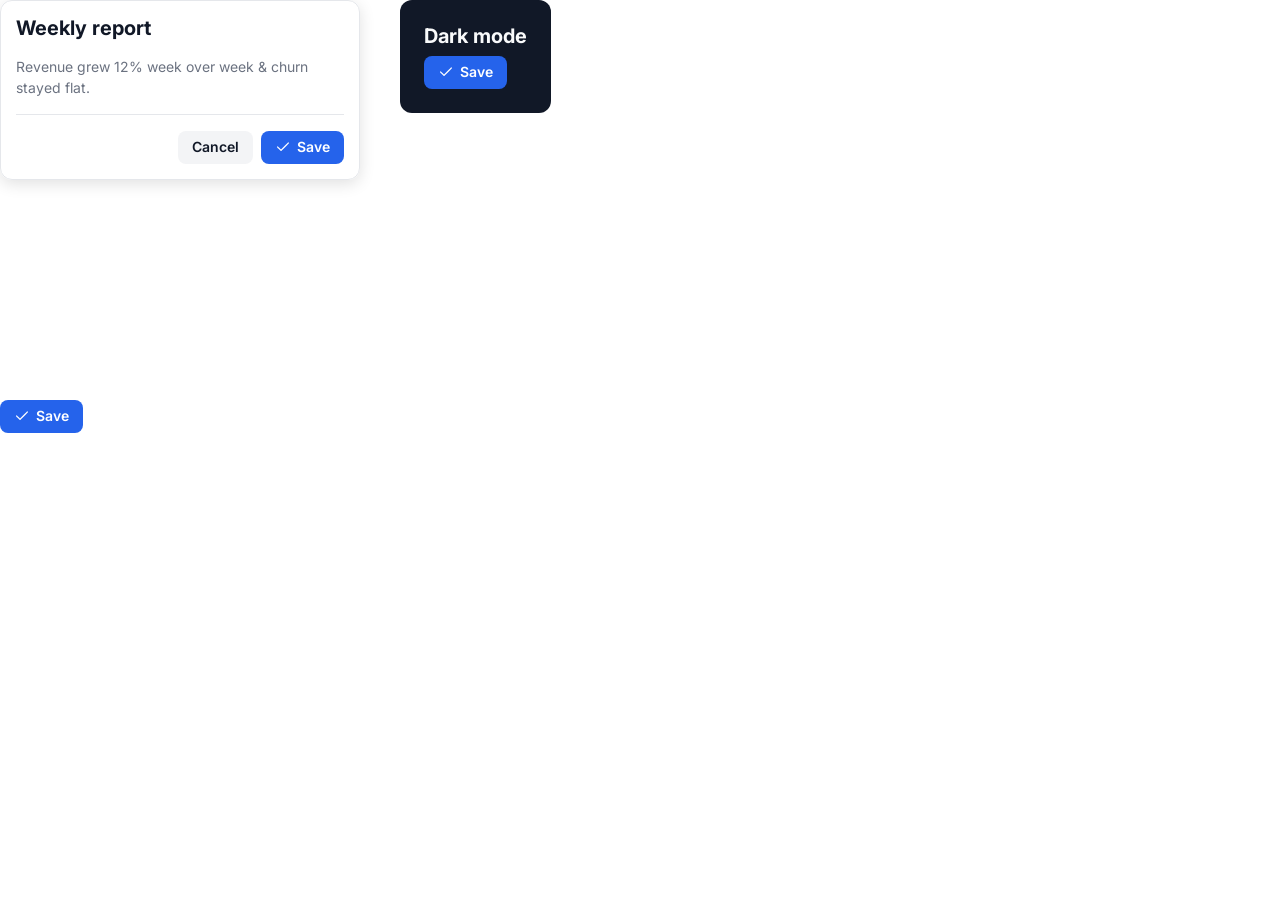
<file: crates/pen-codegen/tests/golden/card.html-css/index.html>
<!doctype html>
<html lang="en">
  <head>
    <meta charset="UTF-8">
    <meta name="viewport" content="width=device-width, initial-scale=1.0">
    <title>Button</title>
    <link rel="preconnect" href="https://fonts.googleapis.com">
    <link rel="preconnect" href="https://fonts.gstatic.com" crossorigin>
    <link href="https://fonts.googleapis.com/css2?family=Inter:wght@400;600;700&amp;display=swap" rel="stylesheet">
    <link rel="stylesheet" href="styles.css">
  </head>
  <body>
    <div class="canvas" data-pen-root>
      <div class="button" data-mode="light">
        <svg class="icon" viewBox="0 0 1000 1000" fill="none" xmlns="http://www.w3.org/2000/svg">
          <path d="M820 211Q815 212 811 215Q807 218 591 434L375 649L283 557Q191 465 184.5 462Q178 459 168.5 459Q159 459 152 461.5Q145 464 138.5 469.5Q132 475 129 482Q127 487 126.5 490Q126 493 126 500L126 503Q125 511 129 517Q134 525 155 546Q169 561 224 616L331 722Q351 741 359 746Q364 750 372 749L379 750Q384 750 389 748Q395 743 412 727.5Q429 712 469 673L632 510Q781 360 825 316Q869 272 871 267Q874 261 874 250Q874 243 873.5 240Q873 237 871 232Q868 226 861.5 220Q855 214 848.5 211.5Q842 209 833.5 209Q825 209 820 211Z" fill="currentColor"/>
        </svg>
        <p class="label">Save</p>
      </div>
      <div class="card" data-mode="light">
        <p class="title">Weekly report</p>
        <p class="body">Revenue grew 12% week over week &amp; churn stayed flat.</p>
        <div class="divider"></div>
        <div class="actions">
          <!-- component: Button -->
          <div class="button-2">
            <p class="label-2">Cancel</p>
          </div>
          <!-- component: Button -->
          <div class="button-3">
            <svg class="icon" viewBox="0 0 1000 1000" fill="none" xmlns="http://www.w3.org/2000/svg">
              <path d="M820 211Q815 212 811 215Q807 218 591 434L375 649L283 557Q191 465 184.5 462Q178 459 168.5 459Q159 459 152 461.5Q145 464 138.5 469.5Q132 475 129 482Q127 487 126.5 490Q126 493 126 500L126 503Q125 511 129 517Q134 525 155 546Q169 561 224 616L331 722Q351 741 359 746Q364 750 372 749L379 750Q384 750 389 748Q395 743 412 727.5Q429 712 469 673L632 510Q781 360 825 316Q869 272 871 267Q874 261 874 250Q874 243 873.5 240Q873 237 871 232Q868 226 861.5 220Q855 214 848.5 211.5Q842 209 833.5 209Q825 209 820 211Z" fill="currentColor"/>
            </svg>
            <p class="label">Save</p>
          </div>
        </div>
      </div>
      <div class="card-dark" data-mode="dark">
        <p class="title">Dark mode</p>
        <!-- component: Button -->
        <div class="button-3">
          <svg class="icon" viewBox="0 0 1000 1000" fill="none" xmlns="http://www.w3.org/2000/svg">
            <path d="M820 211Q815 212 811 215Q807 218 591 434L375 649L283 557Q191 465 184.5 462Q178 459 168.5 459Q159 459 152 461.5Q145 464 138.5 469.5Q132 475 129 482Q127 487 126.5 490Q126 493 126 500L126 503Q125 511 129 517Q134 525 155 546Q169 561 224 616L331 722Q351 741 359 746Q364 750 372 749L379 750Q384 750 389 748Q395 743 412 727.5Q429 712 469 673L632 510Q781 360 825 316Q869 272 871 267Q874 261 874 250Q874 243 873.5 240Q873 237 871 232Q868 226 861.5 220Q855 214 848.5 211.5Q842 209 833.5 209Q825 209 820 211Z" fill="currentColor"/>
          </svg>
          <p class="label">Save</p>
        </div>
      </div>
    </div>
  </body>
</html>
</file>
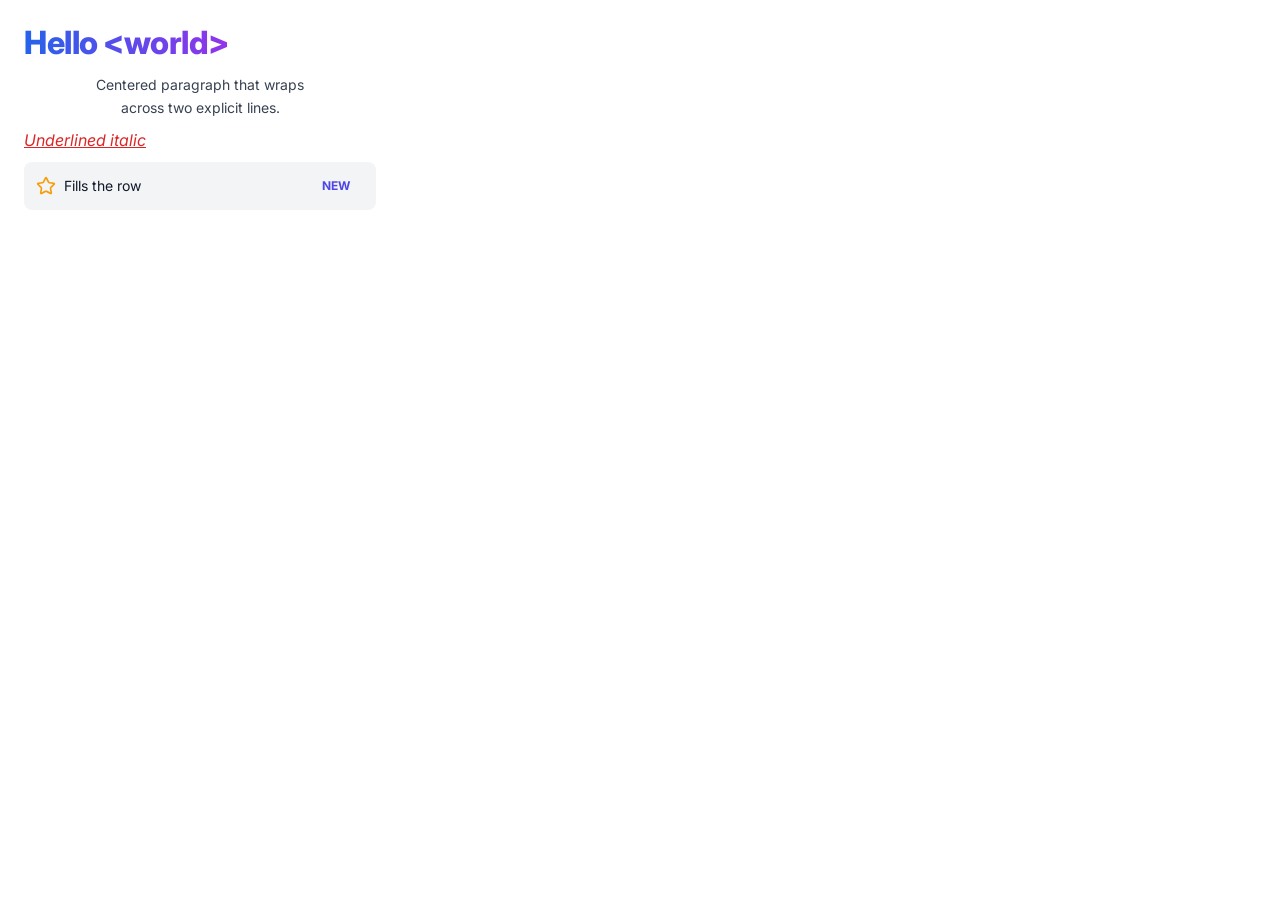
<file: crates/pen-codegen/tests/golden/text.html-css/index.html>
<!doctype html>
<html lang="en">
  <head>
    <meta charset="UTF-8">
    <meta name="viewport" content="width=device-width, initial-scale=1.0">
    <title>Typography</title>
    <link rel="preconnect" href="https://fonts.googleapis.com">
    <link rel="preconnect" href="https://fonts.gstatic.com" crossorigin>
    <link href="https://fonts.googleapis.com/css2?family=Inter:ital,wght@0,400;0,700;0,800;1,400&amp;display=swap" rel="stylesheet">
    <link rel="stylesheet" href="styles.css">
  </head>
  <body>
    <div class="typography" data-pen-root>
      <p class="heading">Hello &lt;world&gt;</p>
      <p class="centered">Centered paragraph that wraps
across two explicit lines.</p>
      <p class="decorated">Underlined italic</p>
      <div class="row">
        <svg class="star" viewBox="0 0 1000 1000" fill="none" xmlns="http://www.w3.org/2000/svg">
          <path d="M491 43Q471 45 455 61Q449 67 445.5 73Q442 79 430 104Q368 229 354.5 255Q341 281 335 286.5Q329 292 322.5 294.5Q316 297 207 313Q98 329 90 331Q74 335 61 348Q53 356 49 363Q45 370 42.5 381Q40 392 43 404.5Q46 417 53 428Q56 434 139 514L147 521Q192 566 205 578Q222 596 226 603Q229 609 230 618L230 619Q230 626 227 647Q224 668 211 739Q193 850 193 856Q193 881 212 901Q226 914 244 918Q257 921 270 918L270 918Q277 916 290 910L409 848Q467 817 478 812Q489 807 495 807L498 806Q508 806 516 809Q524 812 614 860L710 910Q723 916 730 918L730 918Q743 921 756 918Q775 914 788 901Q807 881 807 856Q807 849 789 740Q776 669 773 648Q770 627 770 620L770 618Q771 609 774 604Q778 596 795 579Q807 567 852 523L861 514Q943 434 948 427Q958 411 958 392.5Q958 374 948 358Q942 348 931 340.5Q920 333 908 330Q902 329 793 313Q684 297 677.5 294.5Q671 292 665 286.5Q659 281 646 256Q633 231 571 105Q558 80 554.5 73.5Q551 67 545 61Q529 45 511 43L502 42Q499 42 491 43ZM541 233Q582 315 587 323Q592 331 605 343.5Q618 356 626 362Q644 372 664 377Q674 380 761 392.5Q848 405 850 406L850 406Q851 406 848 409L827 431L767 489Q717 538 712 545Q697 566 689 594Q687 602 687 623L687 643L702 731Q718 819 717.5 819.5Q717 820 661 790L657 788Q588 752 569 742Q542 729 529 726Q519 723 501 723L499 723Q481 723 471 726Q458 729 431 742Q412 752 343 788L339 790Q283 820 282.5 819.5Q282 819 298 731L313 643L313 622Q313 602 311 594Q303 566 288 545Q283 538 234 490L161 419Q149 407 150 406Q151 405 239 392.5Q327 380 336 377Q362 371 383 355Q404 339 418 316Q422 308 460.5 229.5Q499 151 500 151Q501 151 541 233Z" fill="currentColor"/>
        </svg>
        <p class="grow">Fills the row</p>
        <p class="badge">NEW</p>
      </div>
    </div>
  </body>
</html>
</file>
<file: crates/pen-codegen/tests/golden/card.html-css/styles.css>
*,
::before,
::after {
  box-sizing: border-box;
}

body {
  margin: 0;
}

p {
  margin: 0;
}

img,
svg {
  display: block;
}

/* Layers paint in document order and position their absolute children, as in the design. */
[data-pen-root],
[data-pen-root] * {
  position: relative;
}

:root {
  --accent: #2563eb;
  --surface: #ffffff;
  --text: #111827;
  --radius: 12;
  --space: 16;
}

[data-mode="dark"] {
  --surface: #111827;
  --text: #f9fafb;
}

.canvas {
  width: 553.89px;
  height: 432.8px;
}

.button {
  position: absolute;
  left: 0;
  top: 400px;
  display: flex;
  align-items: center;
  gap: 6px;
  padding: 8px 14px;
  width: fit-content;
  height: fit-content;
  border-radius: 8px;
  background-color: var(--accent);
}

.icon {
  width: 16px;
  height: 16px;
  flex-shrink: 0;
  color: #ffffff;
}

.label {
  flex-shrink: 0;
  font-family: "Inter", sans-serif;
  font-size: 14px;
  font-weight: 600;
  line-height: 1.2;
  color: #ffffff;
  white-space: pre;
}

.card {
  position: absolute;
  left: 0;
  top: 0;
  display: flex;
  flex-direction: column;
  align-items: flex-start;
  gap: calc(var(--space) * 1px);
  padding: calc(var(--space) * 1px);
  width: 360px;
  height: fit-content;
  border-radius: calc(var(--radius) * 1px);
  background-color: var(--surface);
  outline: 1px solid #e5e7eb;
  outline-offset: -1px;
  box-shadow: 0 4px 16px 0 #0000001f;
}

.title {
  flex-shrink: 0;
  font-family: "Inter", sans-serif;
  font-size: 20px;
  font-weight: 700;
  line-height: 1.2;
  color: var(--text);
  white-space: pre;
}

.body {
  align-self: stretch;
  flex-shrink: 0;
  font-family: "Inter", sans-serif;
  font-size: 14px;
  line-height: 1.5;
  color: #6b7280;
  white-space: pre-wrap;
}

.divider {
  align-self: stretch;
  height: 1px;
  flex-shrink: 0;
  background-color: #e5e7eb;
}

.actions {
  display: flex;
  justify-content: flex-end;
  align-items: flex-start;
  gap: 8px;
  align-self: stretch;
  flex-shrink: 0;
}

.button-2 {
  display: flex;
  align-items: center;
  gap: 6px;
  padding: 8px 14px;
  flex-shrink: 0;
  border-radius: 8px;
  background-color: #f3f4f6;
}

.label-2 {
  flex-shrink: 0;
  font-family: "Inter", sans-serif;
  font-size: 14px;
  font-weight: 600;
  line-height: 1.2;
  color: var(--text);
  white-space: pre;
}

.button-3 {
  display: flex;
  align-items: center;
  gap: 6px;
  padding: 8px 14px;
  flex-shrink: 0;
  border-radius: 8px;
  background-color: var(--accent);
}

.card-dark {
  position: absolute;
  left: 400px;
  top: 0;
  display: flex;
  flex-direction: column;
  align-items: flex-start;
  gap: 8px;
  padding: 24px;
  width: fit-content;
  height: fit-content;
  border-radius: calc(var(--radius) * 1px);
  background-color: var(--surface);
}
</file>
<file: crates/pen-codegen/tests/golden/text.html-css/styles.css>
*,
::before,
::after {
  box-sizing: border-box;
}

body {
  margin: 0;
}

p {
  margin: 0;
}

img,
svg {
  display: block;
}

/* Layers paint in document order and position their absolute children, as in the design. */
[data-pen-root],
[data-pen-root] * {
  position: relative;
}

.typography {
  display: flex;
  flex-direction: column;
  align-items: flex-start;
  gap: 12px;
  padding: 24px;
  width: 400px;
  height: fit-content;
  background-color: #ffffff;
}

.heading {
  flex-shrink: 0;
  font-family: "Inter", sans-serif;
  font-size: 32px;
  font-weight: 800;
  line-height: 1.2;
  letter-spacing: -0.5px;
  background-image: linear-gradient(90deg, #2563eb 0%, #9333ea 100%);
  -webkit-background-clip: text;
  background-clip: text;
  color: transparent;
  white-space: pre;
}

.centered {
  align-self: stretch;
  flex-shrink: 0;
  font-family: "Inter", sans-serif;
  font-size: 14px;
  line-height: 1.6;
  text-align: center;
  color: #374151;
  white-space: pre-wrap;
}

.decorated {
  flex-shrink: 0;
  font-family: "Inter", sans-serif;
  font-size: 16px;
  font-style: italic;
  line-height: 1.2;
  color: #dc2626;
  text-decoration-line: underline;
  white-space: pre;
}

.row {
  display: flex;
  align-items: center;
  gap: 8px;
  padding: 0 12px;
  align-self: stretch;
  height: 48px;
  flex-shrink: 0;
  border-radius: 8px;
  background-color: #f3f4f6;
}

.star {
  width: 20px;
  height: 20px;
  flex-shrink: 0;
  color: #f59e0b;
}

.grow {
  flex: 1 1 0;
  min-width: 0;
  font-family: "Inter", sans-serif;
  font-size: 14px;
  line-height: 1.2;
  color: #111827;
  white-space: pre-wrap;
}

.badge {
  width: 56px;
  height: 28px;
  flex-shrink: 0;
  font-family: "Inter", sans-serif;
  font-size: 12px;
  font-weight: 700;
  line-height: 1.2;
  text-align: center;
  color: #4f46e5;
  white-space: pre-wrap;
  display: flex;
  flex-direction: column;
  justify-content: center;
}
</file>
